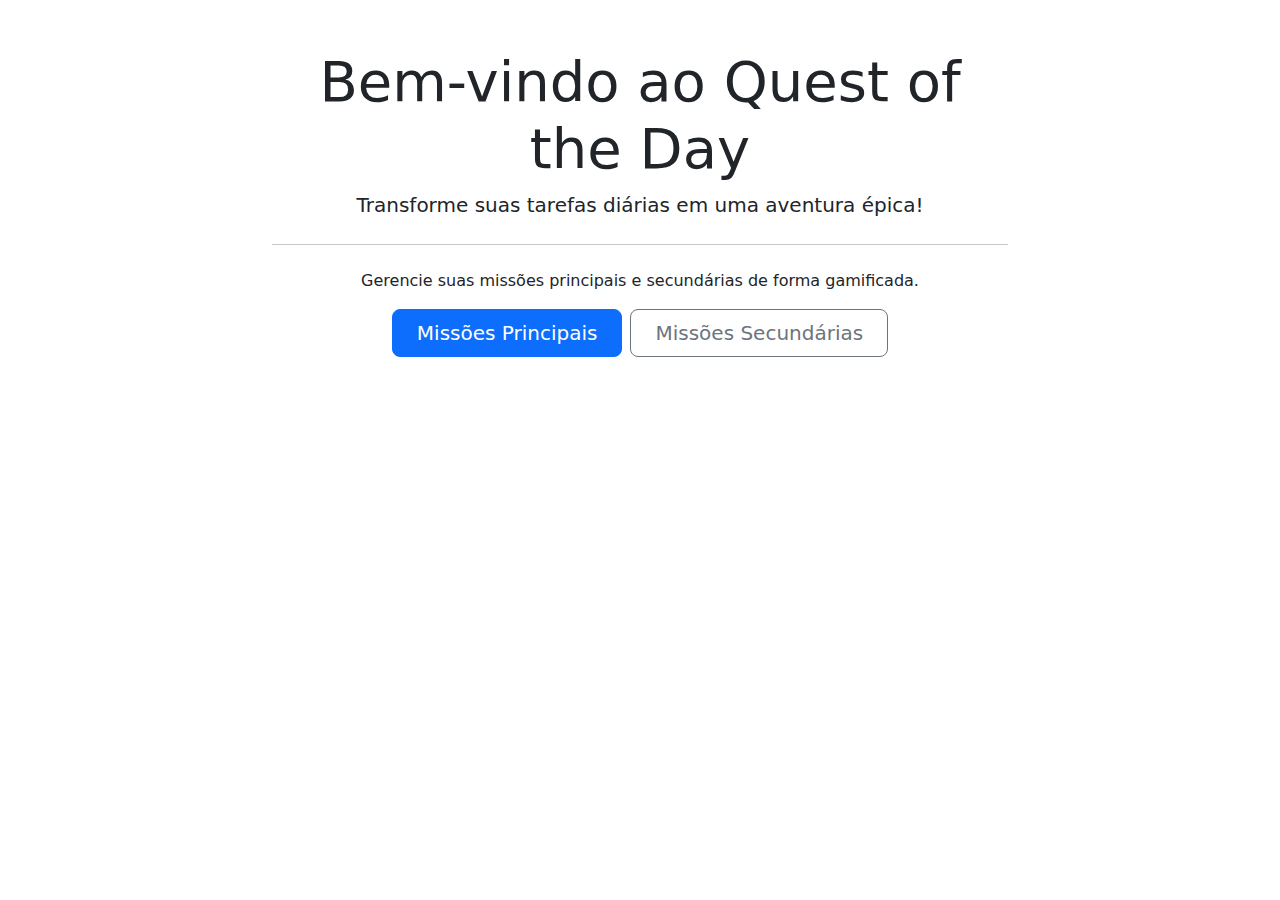
<file: main/resources/templates/index.html>
<!DOCTYPE html>
<html xmlns:th="http://www.thymeleaf.org">
<head>
    <meta charset="UTF-8">
    <title>Quest of the Day - Bem-vindo</title>
    <link rel="stylesheet" href="https://cdn.jsdelivr.net/npm/bootstrap@5.3.0/dist/css/bootstrap.min.css">
    <link rel="stylesheet" th:href="@{/css/style.css}">
</head>
<body class="d-flex flex-column min-vh-100">
    <div th:replace="fragments/header :: header"></div>

    <main class="flex-shrink-0">
        <div class="container mt-5">
            <div class="row">
                <div class="col-md-8 offset-md-2 text-center">
                    <h1 class="display-4">Bem-vindo ao Quest of the Day</h1>
                    <p class="lead">Transforme suas tarefas diárias em uma aventura épica!</p>
                    <hr class="my-4">
                    <p>Gerencie suas missões principais e secundárias de forma gamificada.</p>
                    <div class="d-grid gap-2 d-sm-flex justify-content-sm-center">
                        <a th:href="@{/main-quests}" class="btn btn-primary btn-lg px-4 gap-3">Missões Principais</a>
                        <a th:href="@{/side-quests}" class="btn btn-outline-secondary btn-lg px-4">Missões Secundárias</a>
                    </div>
                </div>
            </div>
        </div>
    </main>

    <div th:replace="fragments/footer :: footer"></div>
</body>
</html>
</file>
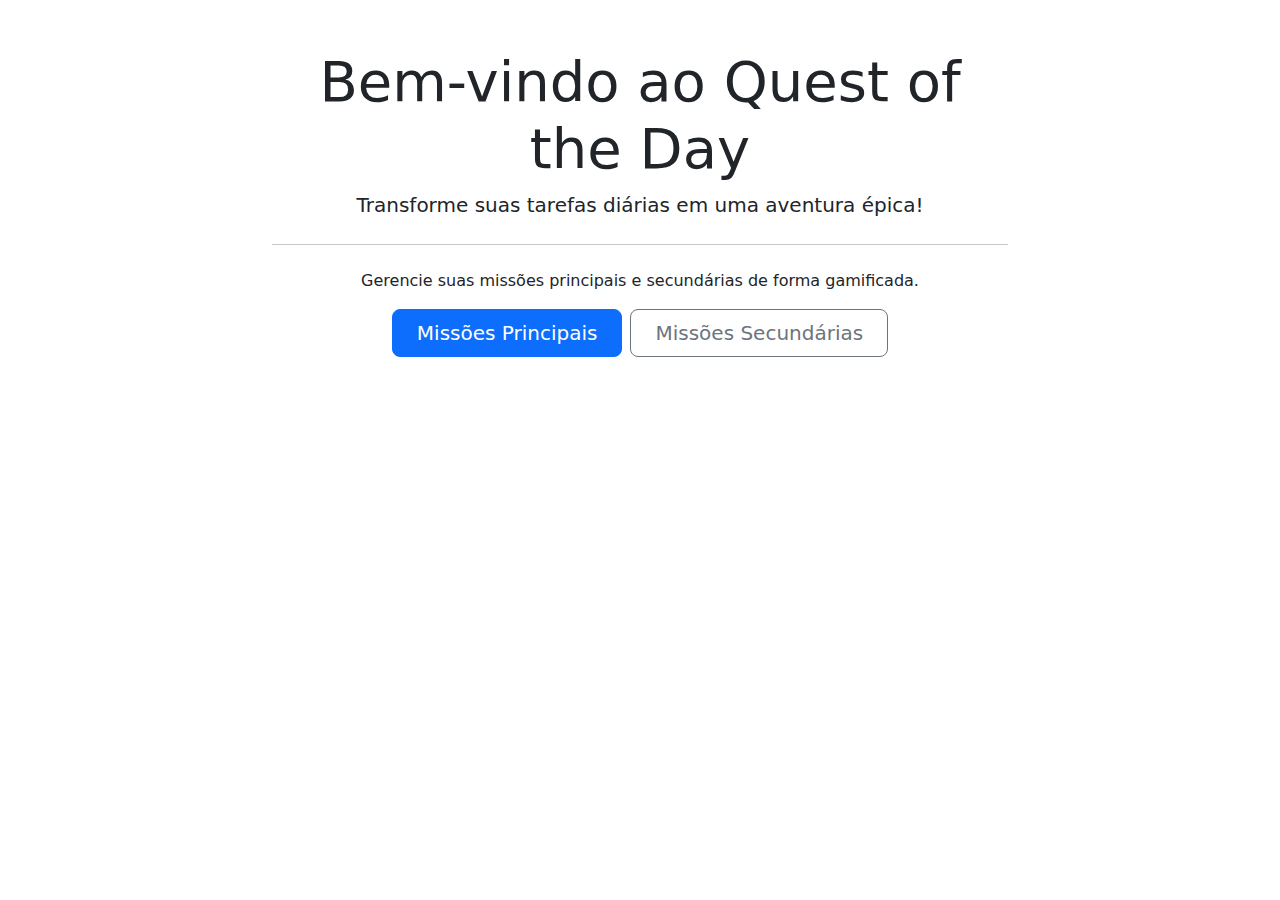
<file: target/classes/templates/index.html>
<!DOCTYPE html>
<html xmlns:th="http://www.thymeleaf.org">
<head>
    <meta charset="UTF-8">
    <title th:text="#{app.title}">Quest of the Day - Bem-vindo</title>
    <link rel="stylesheet" href="https://cdn.jsdelivr.net/npm/bootstrap@5.3.0/dist/css/bootstrap.min.css">
    <link rel="stylesheet" th:href="@{/css/style.css}">
</head>
<body class="d-flex flex-column min-vh-100">
<div th:replace="fragments/header :: header"></div>

<main class="flex-shrink-0">
    <div class="container mt-5">
        <div class="row">
            <div class="col-md-8 offset-md-2 text-center">
                <h1 class="display-4" th:text="#{app.welcome}">Bem-vindo ao Quest of the Day</h1>
                <p class="lead" th:text="#{app.description}">Transforme suas tarefas diárias em uma aventura épica!</p>
                <hr class="my-4">
                <p th:text="#{app.manage-quests}">Gerencie suas missões principais e secundárias de forma gamificada.</p>
                <div class="d-grid gap-2 d-sm-flex justify-content-sm-center">
                    <a th:href="@{/main-quests}" class="btn btn-primary btn-lg px-4 gap-3" th:text="#{nav.main-quests}">Missões Principais</a>
                    <a th:href="@{/side-quests}" class="btn btn-outline-secondary btn-lg px-4" th:text="#{nav.side-quests}">Missões Secundárias</a>
                </div>
            </div>
        </div>
    </div>
</main>

<div th:replace="fragments/footer :: footer"></div>
<script src="https://cdn.jsdelivr.net/npm/bootstrap@5.3.0/dist/js/bootstrap.bundle.min.js"></script>
</body>
</html>
</file>
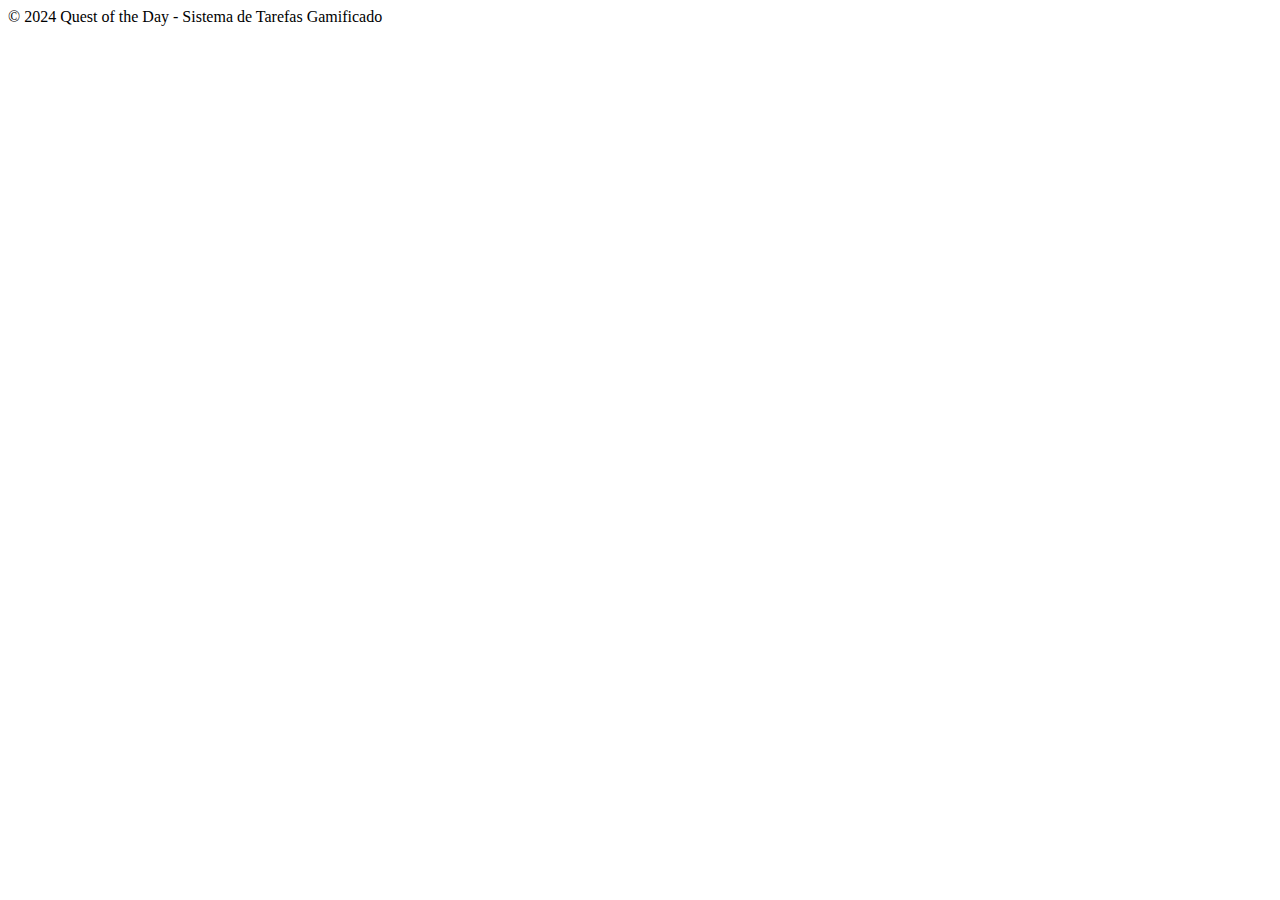
<file: main/resources/templates/fragments/footer.html>
<!DOCTYPE html>
<html xmlns:th="http://www.thymeleaf.org">
<body>
    <footer th:fragment="footer" class="footer mt-auto py-3 bg-light">
        <div class="container text-center">
            <span class="text-muted">© 2024 Quest of the Day - Sistema de Tarefas Gamificado</span>
        </div>
    </footer>
    <script src="https://cdn.jsdelivr.net/npm/bootstrap@5.3.0/dist/js/bootstrap.bundle.min.js"></script>
</body>
</html>
</file>
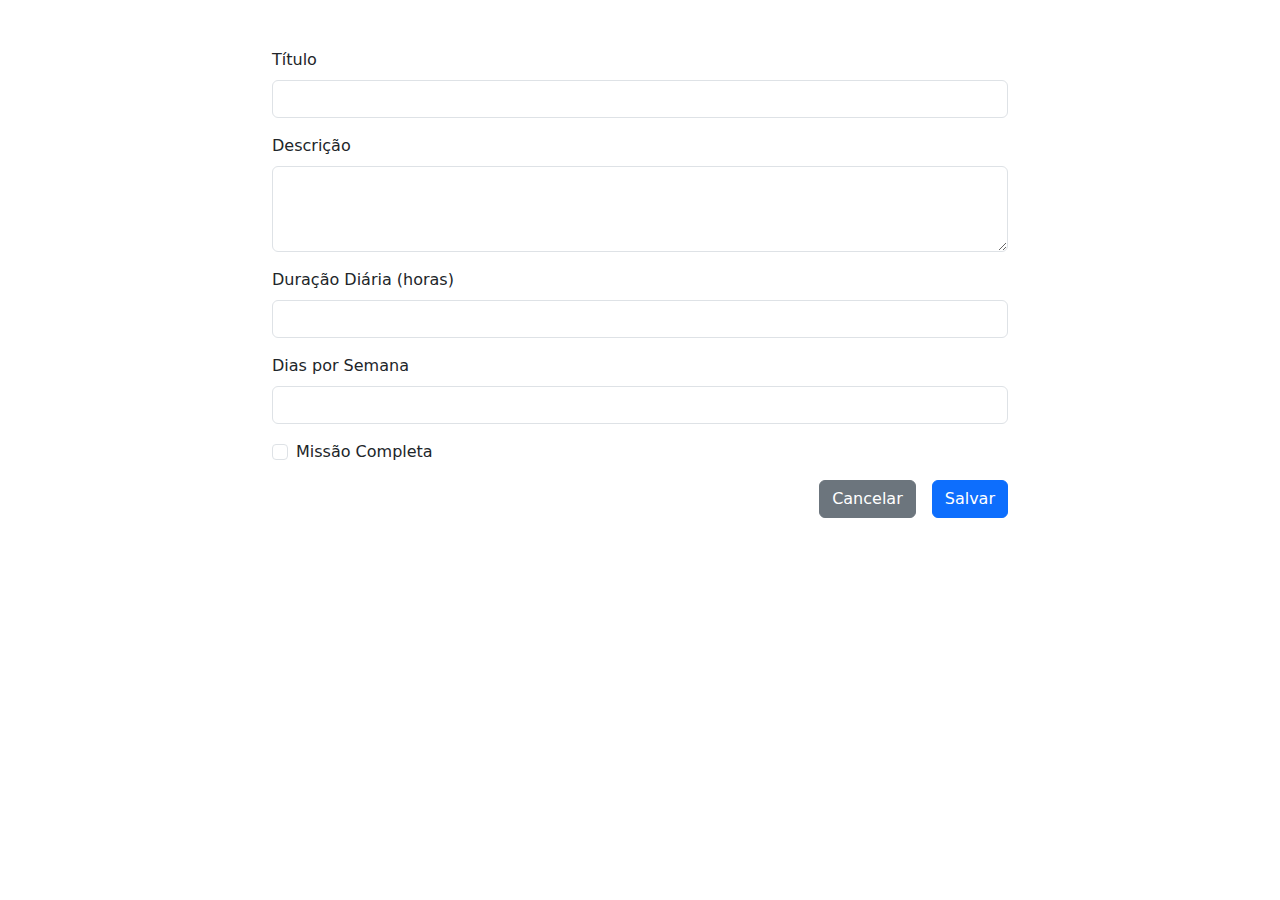
<file: main/resources/templates/main-quest/form.html>
<!DOCTYPE html>
<html xmlns:th="http://www.thymeleaf.org">
<head>
    <meta charset="UTF-8">
    <title th:text="${mainQuest.id == null ? 'Nova Missão Principal' : 'Editar Missão Principal'} + ' - Quest of the Day'"></title>
    <link rel="stylesheet" href="https://cdn.jsdelivr.net/npm/bootstrap@5.3.0/dist/css/bootstrap.min.css">
    <link rel="stylesheet" th:href="@{/css/style.css}">
</head>
<body class="d-flex flex-column min-vh-100">
    <div th:replace="fragments/header :: header"></div>

    <main class="flex-shrink-0">
        <div class="container mt-4">
            <div class="row">
                <div class="col-md-8 offset-md-2">
                    <h2 th:text="${mainQuest.id == null ? 'Nova Missão Principal' : 'Editar Missão Principal'}"></h2>
                    
                    <form th:action="@{${mainQuest.id == null ? '/main-quests' : '/main-quests/' + mainQuest.id}}"
                          th:object="${mainQuest}" method="post" class="mt-4">
                        
                        <div class="mb-3">
                            <label for="title" class="form-label">Título</label>
                            <input type="text" class="form-control" id="title" th:field="*{title}" required>
                            <div class="text-danger" th:if="${#fields.hasErrors('title')}" th:errors="*{title}"></div>
                        </div>

                        <div class="mb-3">
                            <label for="description" class="form-label">Descrição</label>
                            <textarea class="form-control" id="description" th:field="*{description}" rows="3" required></textarea>
                            <div class="text-danger" th:if="${#fields.hasErrors('description')}" th:errors="*{description}"></div>
                        </div>

                        <div class="mb-3">
                            <label for="dailyDuration" class="form-label">Duração Diária (horas)</label>
                            <input type="number" class="form-control" id="dailyDuration" th:field="*{dailyDuration}" required>
                            <div class="text-danger" th:if="${#fields.hasErrors('dailyDuration')}" th:errors="*{dailyDuration}"></div>
                        </div>

                        <div class="mb-3">
                            <label for="daysPerWeek" class="form-label">Dias por Semana</label>
                            <input type="number" class="form-control" id="daysPerWeek" th:field="*{daysPerWeek}" required>
                            <div class="text-danger" th:if="${#fields.hasErrors('daysPerWeek')}" th:errors="*{daysPerWeek}"></div>
                        </div>

                        <div class="mb-3">
                            <div class="form-check">
                                <input class="form-check-input" type="checkbox" id="completed" th:field="*{completed}">
                                <label class="form-check-label" for="completed">Missão Completa</label>
                            </div>
                        </div>

                        <div class="d-grid gap-2 d-md-flex justify-content-md-end">
                            <a th:href="@{/main-quests}" class="btn btn-secondary me-md-2">Cancelar</a>
                            <button type="submit" class="btn btn-primary">Salvar</button>
                        </div>
                    </form>
                </div>
            </div>
        </div>
    </main>

    <div th:replace="fragments/footer :: footer"></div>
</body>
</html>
</file>
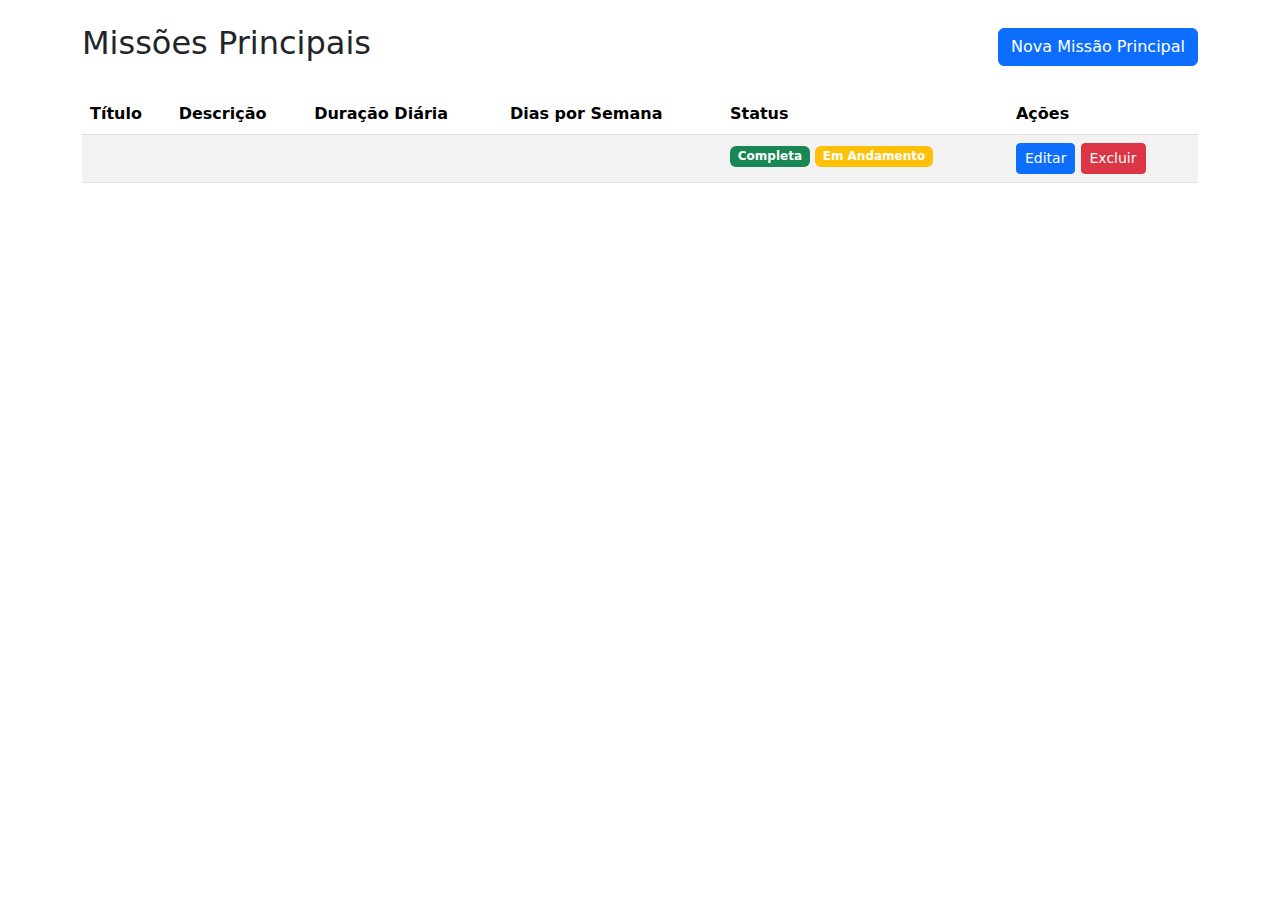
<file: main/resources/templates/main-quest/list.html>
<!DOCTYPE html>
<html xmlns:th="http://www.thymeleaf.org">
<head>
    <meta charset="UTF-8">
    <title>Missões Principais - Quest of the Day</title>
    <link rel="stylesheet" href="https://cdn.jsdelivr.net/npm/bootstrap@5.3.0/dist/css/bootstrap.min.css">
    <link rel="stylesheet" th:href="@{/css/style.css}">
</head>
<body class="d-flex flex-column min-vh-100">
    <div th:replace="fragments/header :: header"></div>

    <main class="flex-shrink-0">
        <div class="container mt-4">
            <div class="d-flex justify-content-between align-items-center mb-4">
                <h2>Missões Principais</h2>
                <a th:href="@{/main-quests/new}" class="btn btn-primary">Nova Missão Principal</a>
            </div>

            <div class="row">
                <div class="col-md-12">
                    <div class="table-responsive">
                        <table class="table table-striped">
                            <thead>
                                <tr>
                                    <th>Título</th>
                                    <th>Descrição</th>
                                    <th>Duração Diária</th>
                                    <th>Dias por Semana</th>
                                    <th>Status</th>
                                    <th>Ações</th>
                                </tr>
                            </thead>
                            <tbody>
                                <tr th:each="quest : ${mainQuests}">
                                    <td th:text="${quest.title}"></td>
                                    <td th:text="${quest.description}"></td>
                                    <td th:text="${quest.dailyDuration}"></td>
                                    <td th:text="${quest.daysPerWeek}"></td>
                                    <td>
                                        <span th:if="${quest.completed}" class="badge bg-success">Completa</span>
                                        <span th:unless="${quest.completed}" class="badge bg-warning">Em Andamento</span>
                                    </td>
                                    <td>
                                        <a th:href="@{/main-quests/{id}/edit(id=${quest.id})}" class="btn btn-sm btn-primary">Editar</a>
                                        <a th:href="@{/main-quests/{id}/delete(id=${quest.id})}" 
                                           class="btn btn-sm btn-danger"
                                           onclick="return confirm('Tem certeza que deseja excluir esta missão?')">Excluir</a>
                                    </td>
                                </tr>
                            </tbody>
                        </table>
                    </div>
                </div>
            </div>
        </div>
    </main>

    <div th:replace="fragments/footer :: footer"></div>
</body>
</html>
</file>
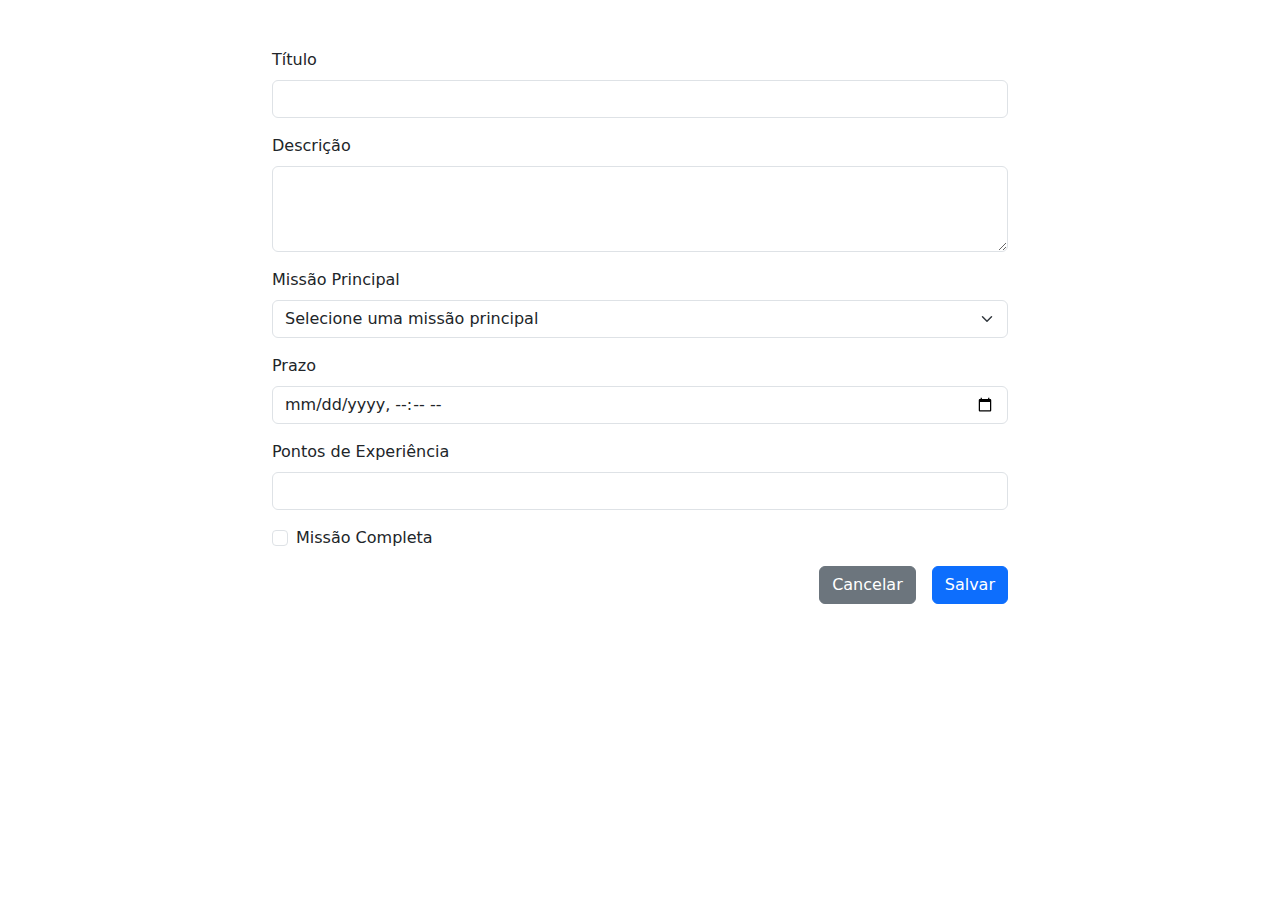
<file: main/resources/templates/side-quest/form.html>
<!DOCTYPE html>
<html xmlns:th="http://www.thymeleaf.org">
<head>
    <meta charset="UTF-8">
    <title th:text="${sideQuest.id == null ? 'Nova Missão Secundária' : 'Editar Missão Secundária'} + ' - Quest of the Day'"></title>
    <link rel="stylesheet" href="https://cdn.jsdelivr.net/npm/bootstrap@5.3.0/dist/css/bootstrap.min.css">
    <link rel="stylesheet" th:href="@{/css/style.css}">
</head>
<body class="d-flex flex-column min-vh-100">
    <div th:replace="fragments/header :: header"></div>

    <main class="flex-shrink-0">
        <div class="container mt-4">
            <div class="row">
                <div class="col-md-8 offset-md-2">
                    <h2 th:text="${sideQuest.id == null ? 'Nova Missão Secundária' : 'Editar Missão Secundária'}"></h2>
                    
                    <form th:action="@{${sideQuest.id == null ? '/side-quests' : '/side-quests/' + sideQuest.id}}"
                          th:object="${sideQuest}" method="post" class="mt-4">
                        
                        <div class="mb-3">
                            <label for="title" class="form-label">Título</label>
                            <input type="text" class="form-control" id="title" th:field="*{title}" required>
                            <div class="text-danger" th:if="${#fields.hasErrors('title')}" th:errors="*{title}"></div>
                        </div>

                        <div class="mb-3">
                            <label for="description" class="form-label">Descrição</label>
                            <textarea class="form-control" id="description" th:field="*{description}" rows="3" required></textarea>
                            <div class="text-danger" th:if="${#fields.hasErrors('description')}" th:errors="*{description}"></div>
                        </div>

                        <div class="mb-3">
                            <label for="mainQuest" class="form-label">Missão Principal</label>
                            <select class="form-select" id="mainQuest" th:field="*{mainQuest}" required>
                                <option value="">Selecione uma missão principal</option>
                                <option th:each="mainQuest : ${mainQuests}"
                                        th:value="${mainQuest.id}"
                                        th:text="${mainQuest.title}"></option>
                            </select>
                            <div class="text-danger" th:if="${#fields.hasErrors('mainQuest')}" th:errors="*{mainQuest}"></div>
                        </div>

                        <div class="mb-3">
                            <label for="deadline" class="form-label">Prazo</label>
                            <input type="datetime-local" class="form-control" id="deadline" th:field="*{deadline}">
                            <div class="text-danger" th:if="${#fields.hasErrors('deadline')}" th:errors="*{deadline}"></div>
                        </div>

                        <div class="mb-3">
                            <label for="experiencePoints" class="form-label">Pontos de Experiência</label>
                            <input type="number" class="form-control" id="experiencePoints" th:field="*{experiencePoints}" required>
                            <div class="text-danger" th:if="${#fields.hasErrors('experiencePoints')}" th:errors="*{experiencePoints}"></div>
                        </div>

                        <div class="mb-3">
                            <div class="form-check">
                                <input class="form-check-input" type="checkbox" id="completed" th:field="*{completed}">
                                <label class="form-check-label" for="completed">Missão Completa</label>
                            </div>
                        </div>

                        <div class="d-grid gap-2 d-md-flex justify-content-md-end">
                            <a th:href="@{/side-quests}" class="btn btn-secondary me-md-2">Cancelar</a>
                            <button type="submit" class="btn btn-primary">Salvar</button>
                        </div>
                    </form>
                </div>
            </div>
        </div>
    </main>

    <div th:replace="fragments/footer :: footer"></div>
</body>
</html>
</file>
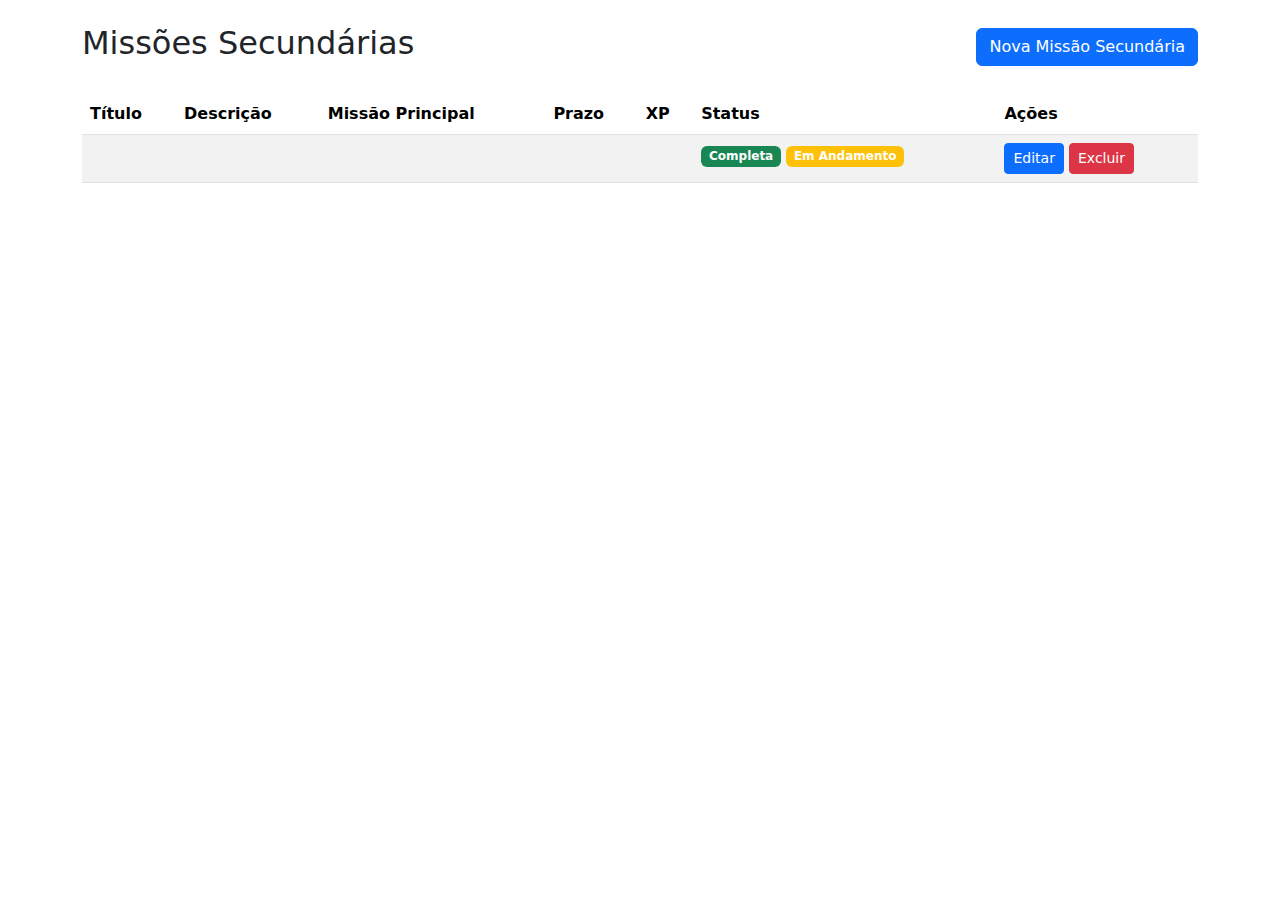
<file: main/resources/templates/side-quest/list.html>
<!DOCTYPE html>
<html xmlns:th="http://www.thymeleaf.org">
<head>
    <meta charset="UTF-8">
    <title>Missões Secundárias - Quest of the Day</title>
    <link rel="stylesheet" href="https://cdn.jsdelivr.net/npm/bootstrap@5.3.0/dist/css/bootstrap.min.css">
    <link rel="stylesheet" th:href="@{/css/style.css}">
</head>
<body class="d-flex flex-column min-vh-100">
    <div th:replace="fragments/header :: header"></div>

    <main class="flex-shrink-0">
        <div class="container mt-4">
            <div class="d-flex justify-content-between align-items-center mb-4">
                <h2>Missões Secundárias</h2>
                <a th:href="@{/side-quests/new}" class="btn btn-primary">Nova Missão Secundária</a>
            </div>

            <div class="row">
                <div class="col-md-12">
                    <div class="table-responsive">
                        <table class="table table-striped">
                            <thead>
                                <tr>
                                    <th>Título</th>
                                    <th>Descrição</th>
                                    <th>Missão Principal</th>
                                    <th>Prazo</th>
                                    <th>XP</th>
                                    <th>Status</th>
                                    <th>Ações</th>
                                </tr>
                            </thead>
                            <tbody>
                                <tr th:each="quest : ${sideQuests}">
                                    <td th:text="${quest.title}"></td>
                                    <td th:text="${quest.description}"></td>
                                    <td th:text="${quest.mainQuest.title}"></td>
                                    <td th:text="${#temporals.format(quest.deadline, 'dd/MM/yyyy HH:mm')}"></td>
                                    <td th:text="${quest.experiencePoints}"></td>
                                    <td>
                                        <span th:if="${quest.completed}" class="badge bg-success">Completa</span>
                                        <span th:unless="${quest.completed}" class="badge bg-warning">Em Andamento</span>
                                    </td>
                                    <td>
                                        <a th:href="@{/side-quests/{id}/edit(id=${quest.id})}" class="btn btn-sm btn-primary">Editar</a>
                                        <a th:href="@{/side-quests/{id}/delete(id=${quest.id})}" 
                                           class="btn btn-sm btn-danger"
                                           onclick="return confirm('Tem certeza que deseja excluir esta missão?')">Excluir</a>
                                    </td>
                                </tr>
                            </tbody>
                        </table>
                    </div>
                </div>
            </div>
        </div>
    </main>

    <div th:replace="fragments/footer :: footer"></div>
</body>
</html>
</file>
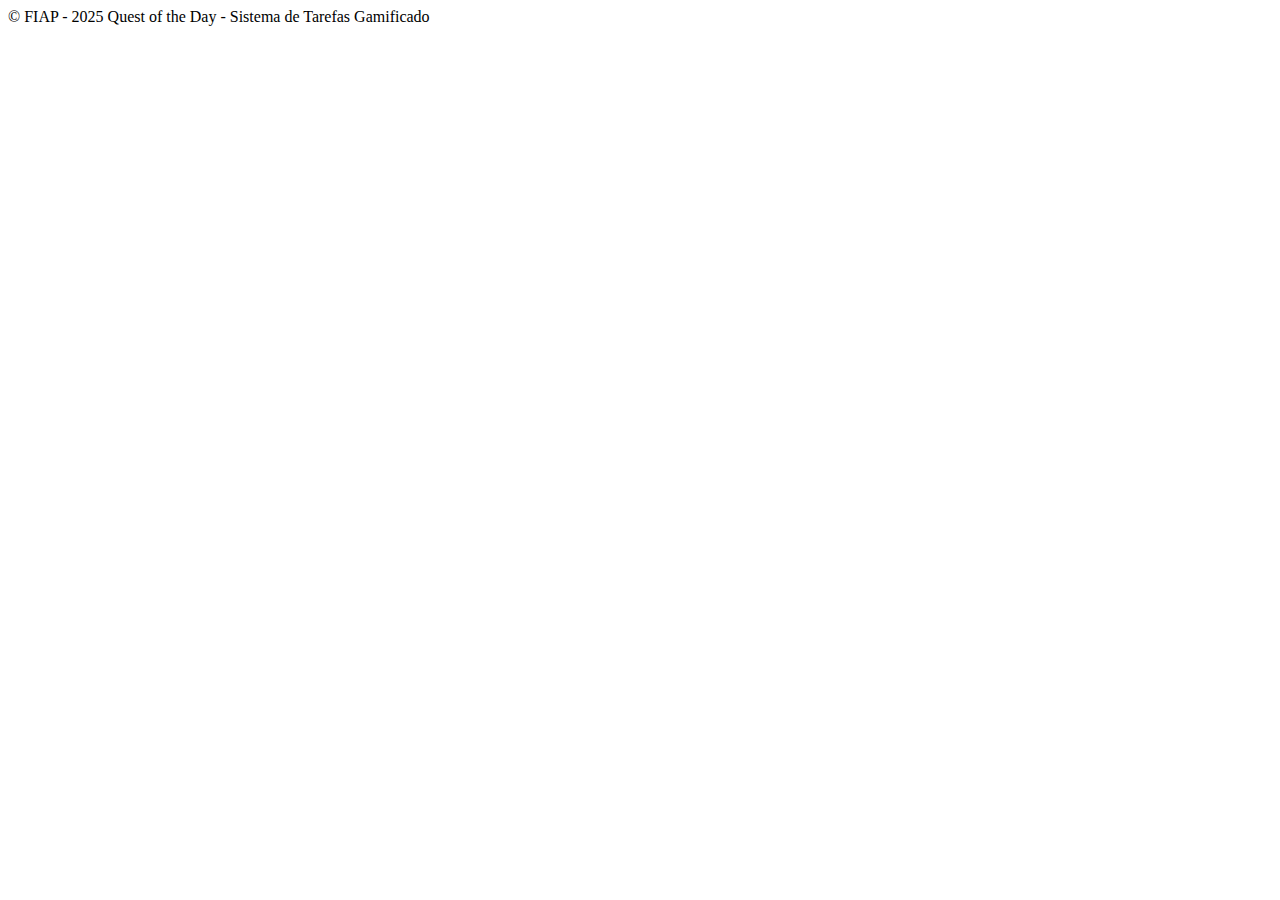
<file: target/classes/templates/fragments/footer.html>
<!DOCTYPE html>
<html xmlns:th="http://www.thymeleaf.org">
<body>
    <footer th:fragment="footer" class="footer mt-auto py-3 bg-light">
        <div class="container text-center">
            <span th:text="#{footer.text}">© FIAP - 2025 Quest of the Day - Sistema de Tarefas Gamificado</span>
        </div>
    </footer>
    <script src="https://cdn.jsdelivr.net/npm/bootstrap@5.3.0/dist/js/bootstrap.bundle.min.js"></script>
</body>
</html>
</file>
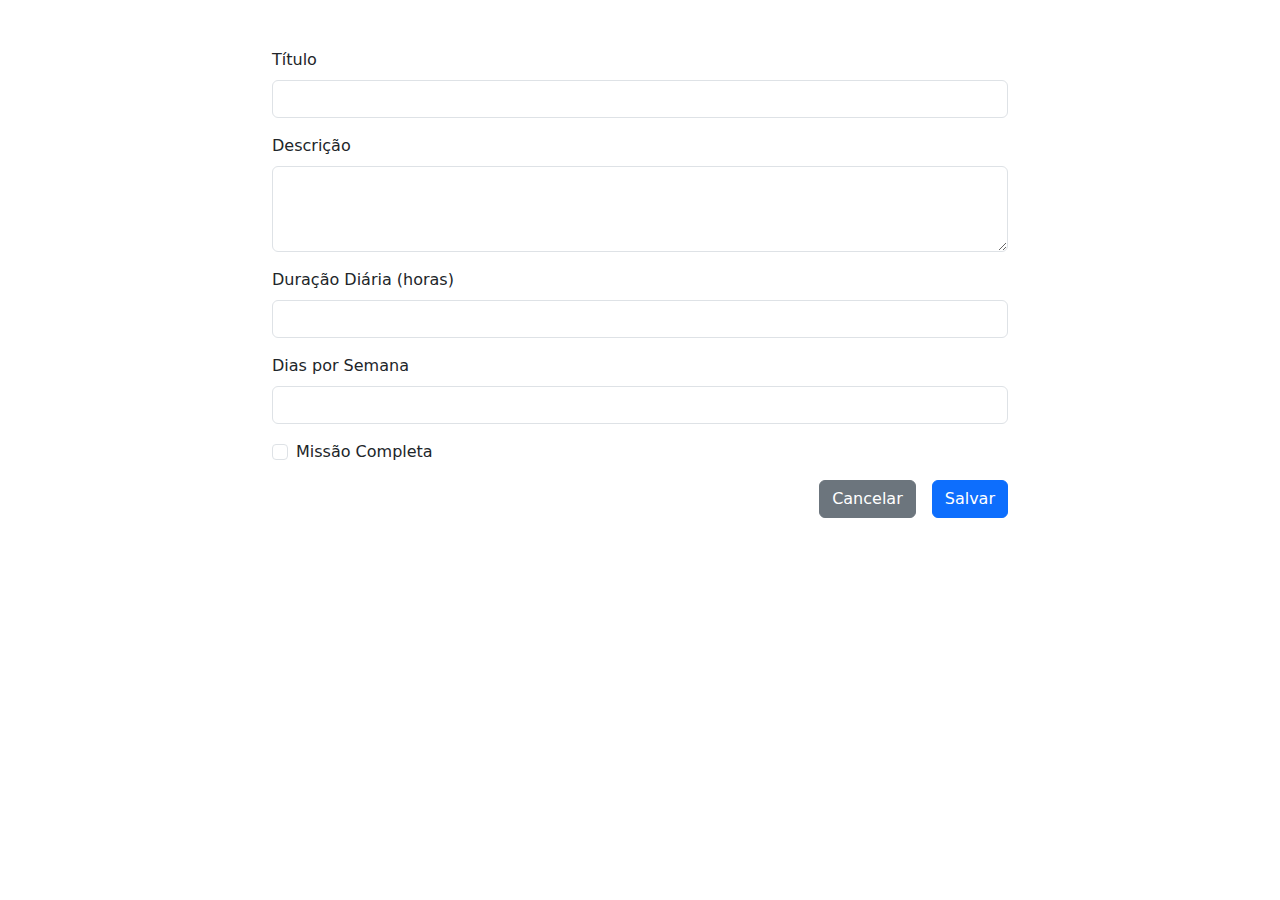
<file: target/classes/templates/main-quest/form.html>
<!DOCTYPE html>
<html xmlns:th="http://www.thymeleaf.org">
<head>
    <meta charset="UTF-8">
    <title th:text="${mainQuest.id == null ? #messages.msg('main-quest.new') : #messages.msg('main-quest.edit')} + ' - Quest of the Day'"></title>
    <link rel="stylesheet" href="https://cdn.jsdelivr.net/npm/bootstrap@5.3.0/dist/css/bootstrap.min.css">
    <link rel="stylesheet" th:href="@{/css/style.css}">
</head>
<body class="d-flex flex-column min-vh-100">
    <div th:replace="fragments/header :: header"></div>

    <main class="flex-shrink-0">
        <div class="container mt-4">
            <div class="row">
                <div class="col-md-8 offset-md-2">
                    <h2 th:text="${mainQuest.id == null ? #messages.msg('main-quest.new') : #messages.msg('main-quest.edit')}"></h2>

                    <form th:action="@{${mainQuest.id == null ? '/main-quests' : '/main-quests/' + mainQuest.id}}"
                          th:object="${mainQuest}" method="post" class="mt-4">

                        <div class="mb-3">
                            <label for="title" class="form-label" th:text="#{main-quest.form.title}">Título</label>
                            <input type="text" class="form-control" id="title" th:field="*{title}" required>
                            <div class="text-danger" th:if="${#fields.hasErrors('title')}" th:errors="*{title}"></div>
                        </div>

                        <div class="mb-3">
                            <label for="description" class="form-label" th:text="#{main-quest.form.description}">Descrição</label>
                            <textarea class="form-control" id="description" th:field="*{description}" rows="3" required></textarea>
                            <div class="text-danger" th:if="${#fields.hasErrors('description')}" th:errors="*{description}"></div>
                        </div>

                        <div class="mb-3">
                            <label for="dailyDuration" class="form-label" th:text="#{main-quest.form.daily-duration}">Duração Diária (horas)</label>
                            <input type="number" class="form-control" id="dailyDuration" th:field="*{dailyDuration}" required>
                            <div class="text-danger" th:if="${#fields.hasErrors('dailyDuration')}" th:errors="*{dailyDuration}"></div>
                        </div>

                        <div class="mb-3">
                            <label for="daysPerWeek" class="form-label" th:text="#{main-quest.form.days-per-week}">Dias por Semana</label>
                            <input type="number" class="form-control" id="daysPerWeek" th:field="*{daysPerWeek}" required>
                            <div class="text-danger" th:if="${#fields.hasErrors('daysPerWeek')}" th:errors="*{daysPerWeek}"></div>
                        </div>

                        <div class="mb-3">
                            <div class="form-check">
                                <input class="form-check-input" type="checkbox" id="completed" th:field="*{completed}">
                                <label class="form-check-label" for="completed" th:text="#{main-quest.form.completed}">Missão Completa</label>
                            </div>
                        </div>

                        <div class="d-grid gap-2 d-md-flex justify-content-md-end">
                            <a th:href="@{/main-quests}" class="btn btn-secondary me-md-2" th:text="#{button.cancel}">Cancelar</a>
                            <button type="submit" class="btn btn-primary" th:text="#{button.save}">Salvar</button>
                        </div>
                    </form>
                </div>
            </div>
        </div>
    </main>

    <div th:replace="fragments/footer :: footer"></div>
    <script src="https://cdn.jsdelivr.net/npm/bootstrap@5.3.0/dist/js/bootstrap.bundle.min.js"></script>
</body>
</html>
</file>
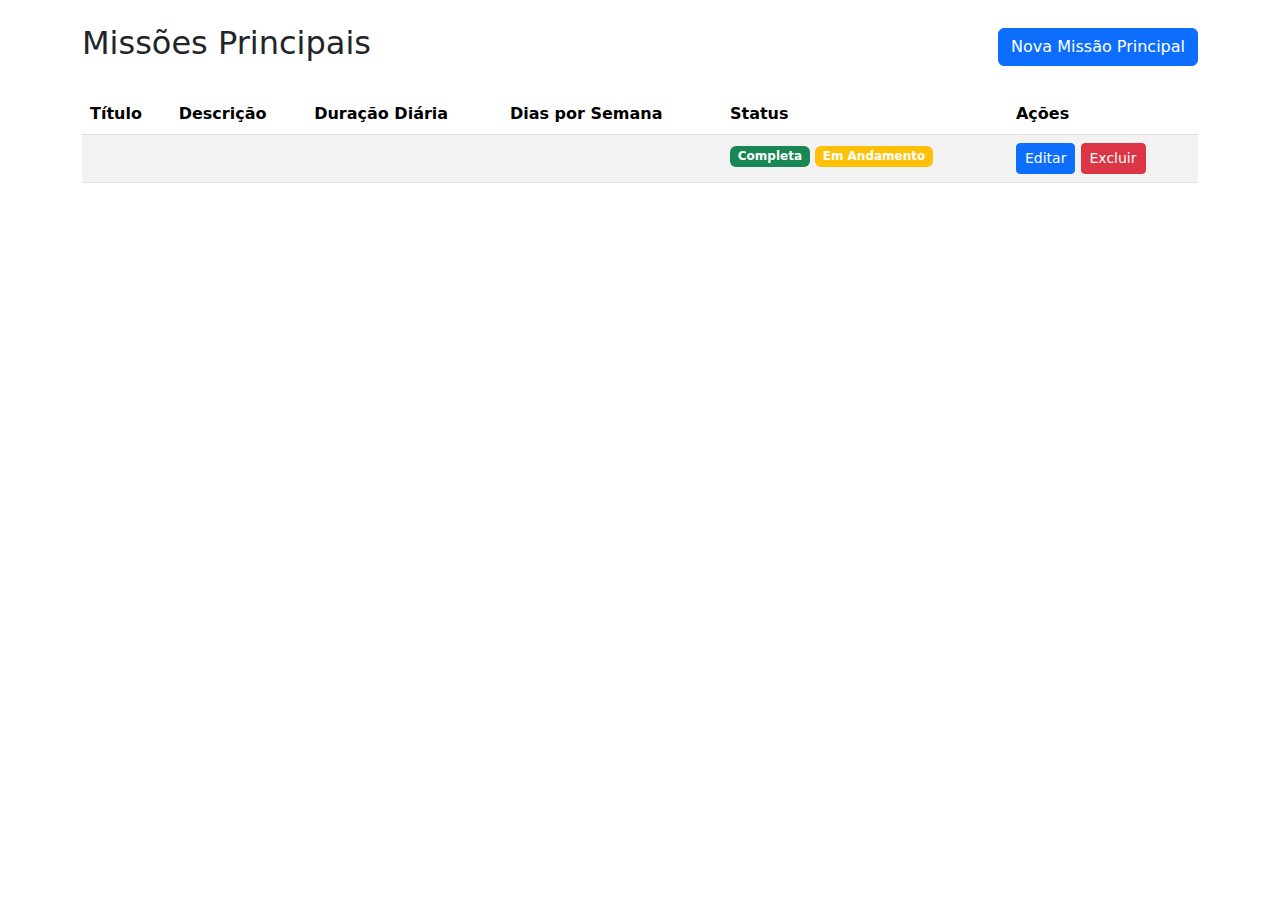
<file: target/classes/templates/main-quest/list.html>
<!DOCTYPE html>
<html xmlns:th="http://www.thymeleaf.org">
<head>
    <meta charset="UTF-8">
    <title th:text="#{main-quest.title} + ' - ' + #{app.title}">Missões Principais - Quest of the Day</title>
    <link rel="stylesheet" href="https://cdn.jsdelivr.net/npm/bootstrap@5.3.0/dist/css/bootstrap.min.css">
    <link rel="stylesheet" th:href="@{/css/style.css}">
</head>
<body class="d-flex flex-column min-vh-100">
<div th:replace="fragments/header :: header"></div>

<main class="flex-shrink-0">
    <div class="container mt-4">
        <div class="d-flex justify-content-between align-items-center mb-4">
            <h2 th:text="#{main-quest.title}">Missões Principais</h2>
            <a th:href="@{/main-quests/new}" class="btn btn-primary" th:text="#{main-quest.new}">Nova Missão Principal</a>
        </div>

        <div class="row">
            <div class="col-md-12">
                <div class="table-responsive">
                    <table class="table table-striped">
                        <thead>
                        <tr>
                            <th th:text="#{main-quest.form.title}">Título</th>
                            <th th:text="#{main-quest.form.description}">Descrição</th>
                            <th th:text="#{main-quest.form.daily-duration}">Duração Diária</th>
                            <th th:text="#{main-quest.form.days-per-week}">Dias por Semana</th>
                            <th th:text="#{main-quest.form.completed}">Status</th>
                            <th th:text="#{main-quest.list.actions}">Ações</th>
                        </tr>
                        </thead>
                        <tbody>
                        <tr th:each="quest : ${mainQuests}">
                            <td th:text="${quest.title}"></td>
                            <td th:text="${quest.description}"></td>
                            <td th:text="${quest.dailyDuration}"></td>
                            <td th:text="${quest.daysPerWeek}"></td>
                            <td>
                                <span th:if="${quest.completed}" class="badge bg-success" th:text="#{status.completed}">Completa</span>
                                <span th:unless="${quest.completed}" class="badge bg-warning" th:text="#{status.in-progress}">Em Andamento</span>
                            </td>
                            <td>
                                <a th:href="@{/main-quests/{id}/edit(id=${quest.id})}" class="btn btn-sm btn-primary" th:text="#{button.edit}">Editar</a>
                                <a th:href="@{/main-quests/{id}/delete(id=${quest.id})}"
                                   class="btn btn-sm btn-danger"
                                   th:onclick="|return confirm('#{button.confirm-delete}')|"
                                   th:text="#{button.delete}">Excluir</a>
                            </td>
                        </tr>
                        </tbody>
                    </table>
                </div>
            </div>
        </div>
    </div>
</main>

<div th:replace="fragments/footer :: footer"></div>
<script src="https://cdn.jsdelivr.net/npm/bootstrap@5.3.0/dist/js/bootstrap.bundle.min.js"></script>
</body>
</html>
</file>
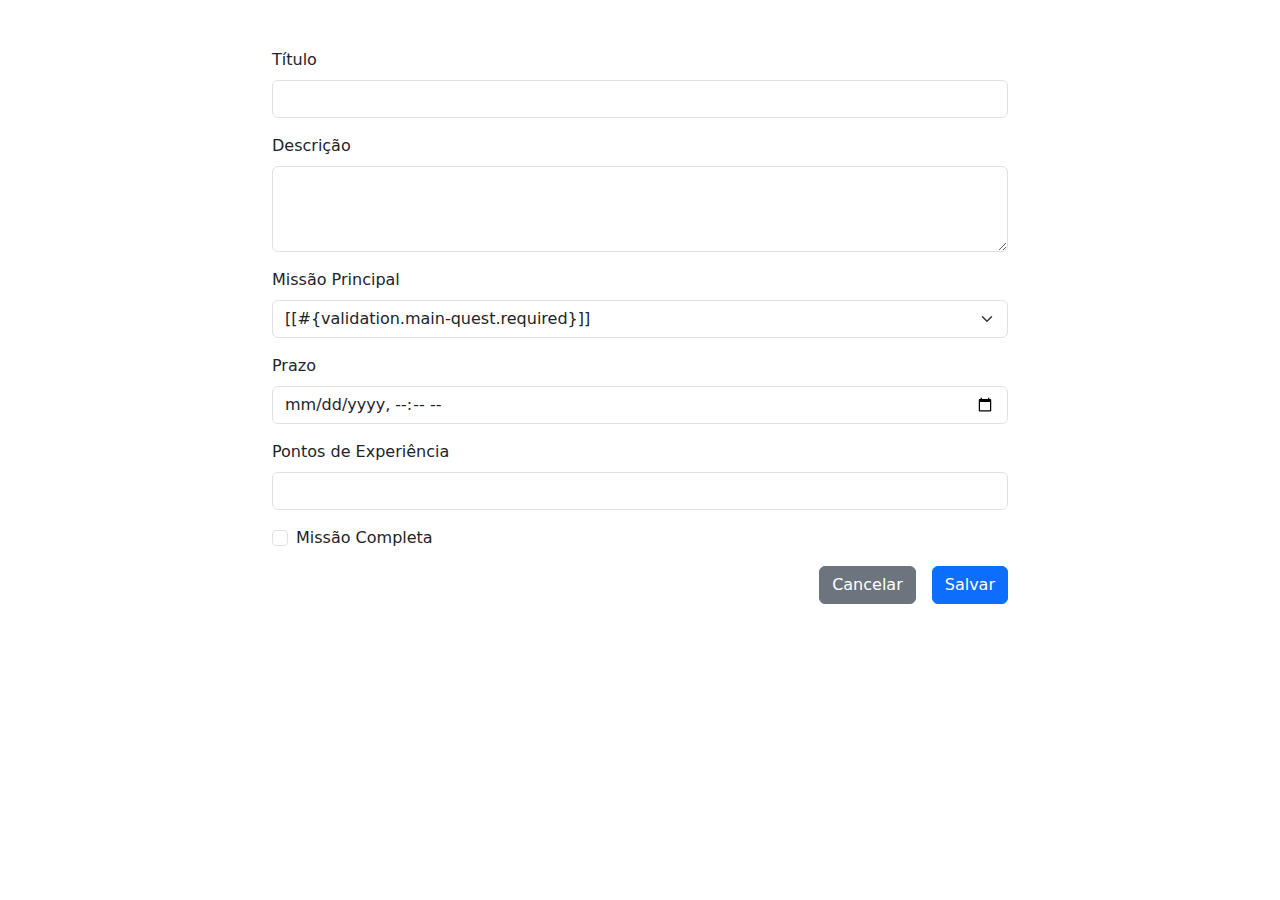
<file: target/classes/templates/side-quest/form.html>
<!DOCTYPE html>
<html xmlns:th="http://www.thymeleaf.org">
<head>
    <meta charset="UTF-8">
    <title th:text="${sideQuest.id == null ? #messages.msg('side-quest.new') : #messages.msg('side-quest.edit')} + ' - Quest of the Day'"></title>
    <link rel="stylesheet" href="https://cdn.jsdelivr.net/npm/bootstrap@5.3.0/dist/css/bootstrap.min.css">
    <link rel="stylesheet" th:href="@{/css/style.css}">
</head>
<body class="d-flex flex-column min-vh-100">
<div th:replace="fragments/header :: header"></div>

<main class="flex-shrink-0">
    <div class="container mt-4">
        <div class="row">
            <div class="col-md-8 offset-md-2">
                <h2 th:text="${sideQuest.id == null ? #messages.msg('side-quest.new') : #messages.msg('side-quest.edit')}"></h2>

                <form th:action="@{${sideQuest.id == null ? '/side-quests' : '/side-quests/' + sideQuest.id}}"
                      th:object="${sideQuest}" method="post" class="mt-4">

                    <div class="mb-3">
                        <label for="title" class="form-label" th:text="#{side-quest.form.title}">Título</label>
                        <input type="text" class="form-control" id="title" th:field="*{title}" required>
                        <div class="text-danger" th:if="${#fields.hasErrors('title')}" th:errors="*{title}"></div>
                    </div>

                    <div class="mb-3">
                        <label for="description" class="form-label" th:text="#{side-quest.form.description}">Descrição</label>
                        <textarea class="form-control" id="description" th:field="*{description}" rows="3" required></textarea>
                        <div class="text-danger" th:if="${#fields.hasErrors('description')}" th:errors="*{description}"></div>
                    </div>

                    <div class="mb-3">
                        <label for="mainQuest" class="form-label" th:text="#{side-quest.form.main-quest}">Missão Principal</label>
                        <select class="form-select" id="mainQuest" th:field="*{mainQuest}" required>
                            <option value="">[[#{validation.main-quest.required}]]</option>
                            <option th:each="mainQuest : ${mainQuests}"
                                    th:value="${mainQuest.id}"
                                    th:text="${mainQuest.title}"></option>
                        </select>
                        <div class="text-danger" th:if="${#fields.hasErrors('mainQuest')}" th:errors="*{mainQuest}"></div>
                    </div>

                    <div class="mb-3">
                        <label for="deadline" class="form-label" th:text="#{side-quest.form.deadline}">Prazo</label>
                        <input type="datetime-local" class="form-control" id="deadline" th:field="*{deadline}">
                        <div class="text-danger" th:if="${#fields.hasErrors('deadline')}" th:errors="*{deadline}"></div>
                    </div>

                    <div class="mb-3">
                        <label for="experiencePoints" class="form-label" th:text="#{side-quest.form.experience-points}">Pontos de Experiência</label>
                        <input type="number" class="form-control" id="experiencePoints" th:field="*{experiencePoints}" required>
                        <div class="text-danger" th:if="${#fields.hasErrors('experiencePoints')}" th:errors="*{experiencePoints}"></div>
                    </div>

                    <div class="mb-3">
                        <div class="form-check">
                            <input class="form-check-input" type="checkbox" id="completed" th:field="*{completed}">
                            <label class="form-check-label" for="completed" th:text="#{side-quest.form.completed}">Missão Completa</label>
                        </div>
                    </div>

                    <div class="d-grid gap-2 d-md-flex justify-content-md-end">
                        <a th:href="@{/side-quests}" class="btn btn-secondary me-md-2" th:text="#{button.cancel}">Cancelar</a>
                        <button type="submit" class="btn btn-primary" th:text="#{button.save}">Salvar</button>
                    </div>
                </form>
            </div>
        </div>
    </div>
</main>

<div th:replace="fragments/footer :: footer"></div>
<script src="https://cdn.jsdelivr.net/npm/bootstrap@5.3.0/dist/js/bootstrap.bundle.min.js"></script>
</body>
</html>
</file>
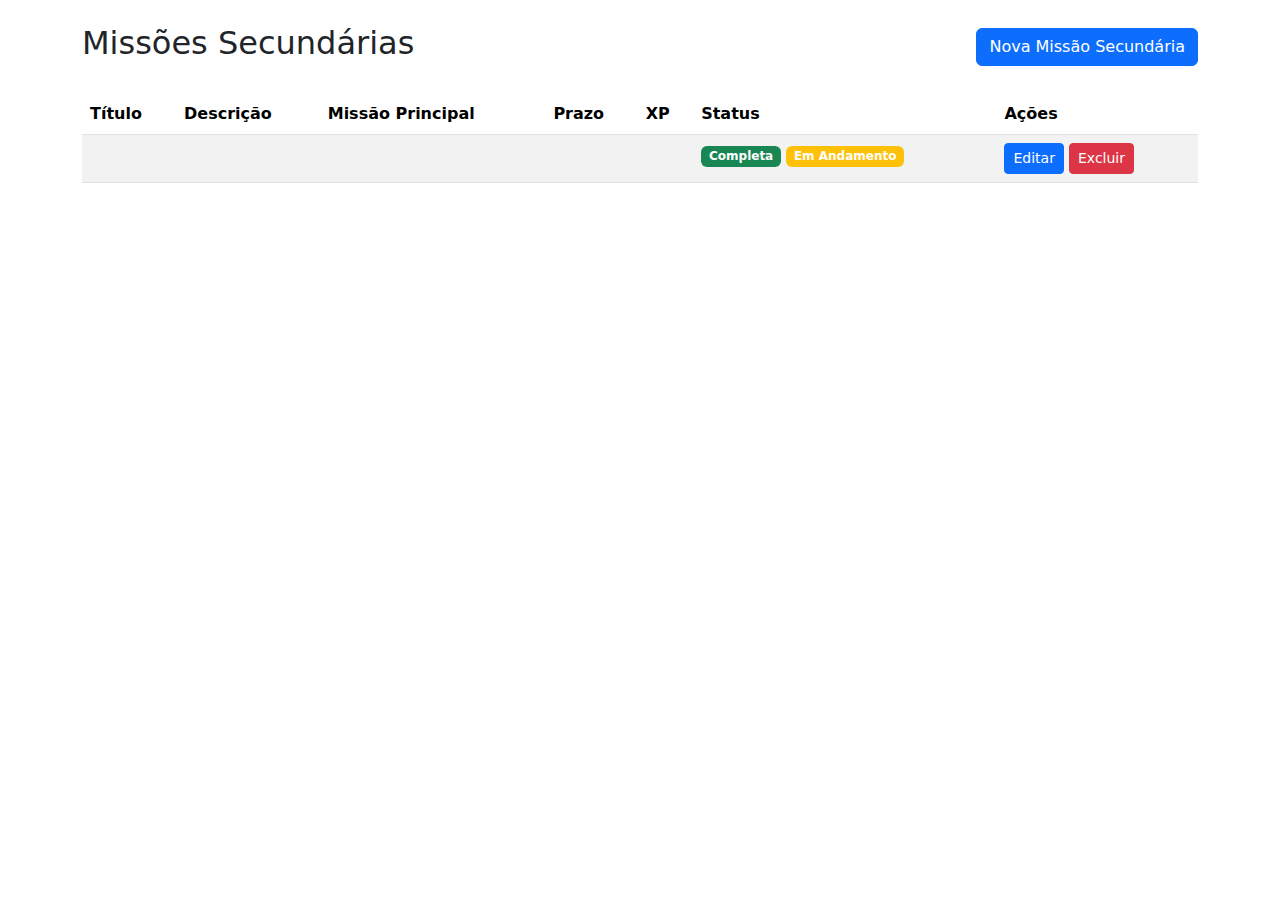
<file: target/classes/templates/side-quest/list.html>
<!DOCTYPE html>
<html xmlns:th="http://www.thymeleaf.org">
<head>
    <meta charset="UTF-8">
    <title th:text="#{side-quest.title} + ' - ' + #{app.title}">Missões Secundárias - Quest of the Day</title>
    <link rel="stylesheet" href="https://cdn.jsdelivr.net/npm/bootstrap@5.3.0/dist/css/bootstrap.min.css">
    <link rel="stylesheet" th:href="@{/css/style.css}">
</head>
<body class="d-flex flex-column min-vh-100">
    <div th:replace="fragments/header :: header"></div>

    <main class="flex-shrink-0">
        <div class="container mt-4">
            <div class="d-flex justify-content-between align-items-center mb-4">
                <h2 th:text="#{side-quest.title}">Missões Secundárias</h2>
                <a th:href="@{/side-quests/new}" class="btn btn-primary" th:text="#{side-quest.new}">Nova Missão Secundária</a>
            </div>

            <div class="row">
                <div class="col-md-12">
                    <div class="table-responsive">
                        <table class="table table-striped">
                            <thead>
                                <tr>
                                    <th th:text="#{side-quest.form.title}">Título</th>
                                    <th th:text="#{side-quest.form.description}">Descrição</th>
                                    <th th:text="#{side-quest.form.main-quest}">Missão Principal</th>
                                    <th th:text="#{side-quest.form.deadline}">Prazo</th>
                                    <th th:text="#{side-quest.form.experience-points}">XP</th>
                                    <th th:text="#{side-quest.form.completed}">Status</th>
                                    <th th:text="#{side-quest.list.actions}">Ações</th>
                                </tr>
                            </thead>
                            <tbody>
                                <tr th:each="quest : ${sideQuests}">
                                    <td th:text="${quest.title}"></td>
                                    <td th:text="${quest.description}"></td>
                                    <td th:text="${quest.mainQuest.title}"></td>
                                    <td th:text="${#temporals.format(quest.deadline, 'dd/MM/yyyy HH:mm')}"></td>
                                    <td th:text="${quest.experiencePoints}"></td>
                                    <td>
                                        <span th:if="${quest.completed}" class="badge bg-success" th:text="#{status.completed}">Completa</span>
                                        <span th:unless="${quest.completed}" class="badge bg-warning" th:text="#{status.in-progress}">Em Andamento</span>
                                    </td>
                                    <td>
                                        <a th:href="@{/side-quests/{id}/edit(id=${quest.id})}" class="btn btn-sm btn-primary" th:text="#{button.edit}">Editar</a>
                                        <a th:href="@{/side-quests/{id}/delete(id=${quest.id})}" 
                                           class="btn btn-sm btn-danger"
                                           th:onclick="|return confirm('#{button.confirm-delete}')|"
                                           th:text="#{button.delete}">Excluir</a>
                                    </td>
                                </tr>
                            </tbody>
                        </table>
                    </div>
                </div>
            </div>
        </div>
    </main>

    <div th:replace="fragments/footer :: footer"></div>
    <script src="https://cdn.jsdelivr.net/npm/bootstrap@5.3.0/dist/js/bootstrap.bundle.min.js"></script>
</body>
</html>
</file>
